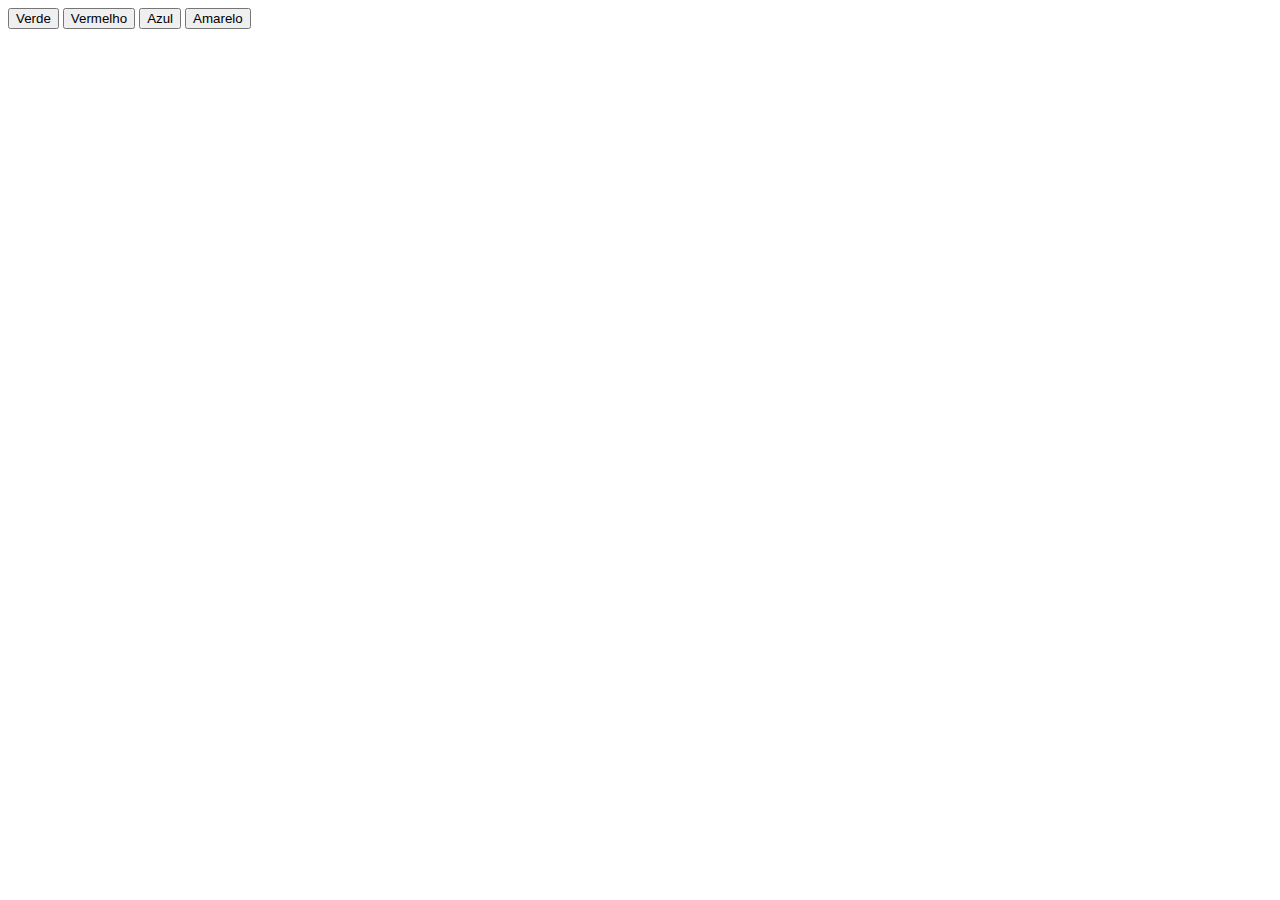
<file: Desafio3/Ex1/index.html>
<!DOCTYPE html>
<html lang="en">
<head>
    <meta charset="UTF-8">
    <meta http-equiv="X-UA-Compatible" content="IE=edge">
    <meta name="viewport" content="width=device-width, initial-scale=1.0">
    <title>Document</title>
    <script src="cor.js"></script>
</head>
<body id="body">

    <form>
        <button type="button" onclick="trocaCor('green')">Verde</button>
        <button type="button" onclick="trocaCor('red')">Vermelho</button>
        <button type="button" onclick="trocaCor('blue')">Azul</button>
        <button type="button" onclick="trocaCor('yellow')">Amarelo</button>
    </form>
    
</body>
</html>
</file>
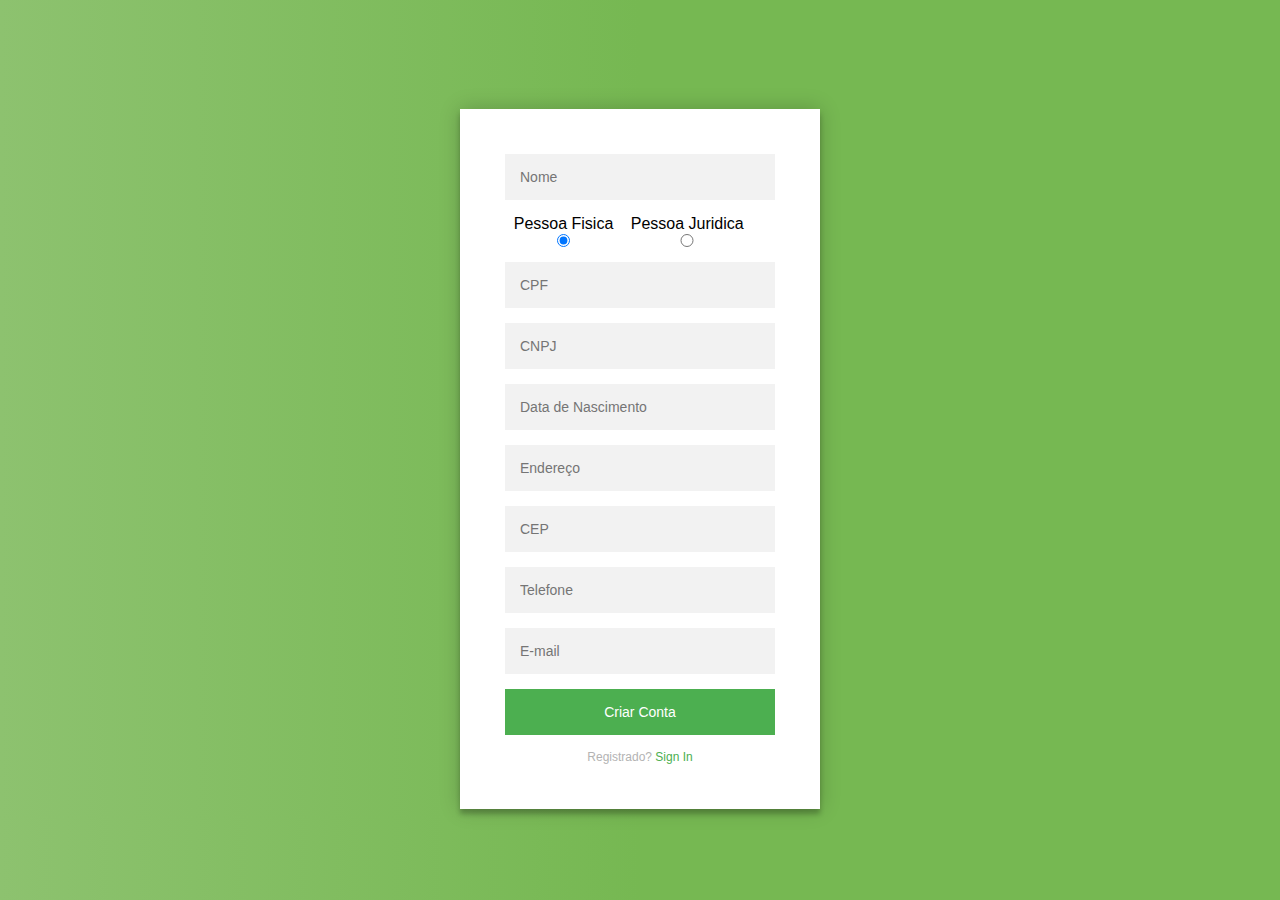
<file: Desafio3/Ex10/index.html>
<!DOCTYPE html>
<html lang="en">
<head>
    <meta charset="UTF-8">
    <meta http-equiv="X-UA-Compatible" content="IE=edge">
    <meta name="viewport" content="width=device-width, initial-scale=1.0">
    <title>Document</title>
    <link rel="stylesheet" type="text/css" href="estilo.css" media="screen" />
</head>
<body>
    <div class="login-page">
        <div class="form">
          <form id="form" class="register-form" method="get">
            <input name="nome" id="nome" type="text" placeholder="Nome" required />
            <div class="form-radio">
              <div>
                <label for="pessoaFisica">Pessoa Fisica</label>
                <input type="radio" name="pessoa" id="pessoaFisica" checked>
              </div>
              <div>
                <label for="pessoaJuridica">Pessoa Juridica</label>
                <input type="radio" name="pessoa" id="pessoaJuridica">
              </div>
            </div>
            <input name="cpf" id="cpf" type="text" placeholder="CPF" minlength="11" maxlength="11" required />
            <input name="cnpj" id="cnpj" type="text" placeholder="CNPJ" minlength="14" maxlength="14" required  disabled/>
            <input name="dataNascimento" id="data-nascimento" type="text" placeholder="Data de Nascimento" required />
            <input name="endereco" type="text" placeholder="Endereço" required />
            <input name="cep" id="cep" type="text" placeholder="CEP" minlength="8" maxlength="8" required />
            <input name="telefone" type="text" placeholder="Telefone" minlength="11" maxlength="11" required/>
            <input name="email" type="email" placeholder="E-mail" required/>
            <button id="btn">Criar Conta</button>
            <p class="message">Registrado? <a href="#">Sign In</a></p>
          </form>          
        </div>
      </div>
      <script>
        const form = document.getElementById('form');
        const nome = document.getElementById('nome')
        const cpf = document.getElementById('cpf');
        const cnpj = document.getElementById('cnpj');
        const dataNascimento = document.getElementById('data-nascimento');
        const pessoaFisica = document.getElementById('pessoaFisica');
        const pessoaJuridica = document.getElementById('pessoaJuridica');
        const cep = document.getElementById("cep");
        
        form.addEventListener('change', ()=>{
          
          if(pessoaFisica.checked){
            cnpj.disabled = true;
            cpf.disabled = false;
            dataNascimento.disabled = false;
            return
          }
          if(pessoaJuridica.checked){
            cpf.disabled = true;
            cnpj.disabled = false;
            dataNascimento.disabled = true;
            return
          }
          
        })

        const botao = document.getElementById('btn');
        
        botao.addEventListener('click', function(){
          event.preventDefault();
          if(nome.value == null || nome.value == ""){
            event.preventDefault();
            alert("Insira um nome válido!");
            nome.focus();
            return;   
          }
          const somenteNumeros = new RegExp('^[0-9]+$');
          if(!somenteNumeros.test(dataNascimento.value) ){
              event.preventDefault();
              alert('Somente numeros no campo Data Nascimento!');
              dataNascimento.focus();
              return;    
          }
          if(!somenteNumeros.test(cep.value) && cep.value.length != 8){
              event.preventDefault();
              alert('Somente numeros e 8 caracteres no campo cep!');
              cep.focus();
              return;    
          }
         
          
        })
        

      </script>
</body>
</html>
</file>
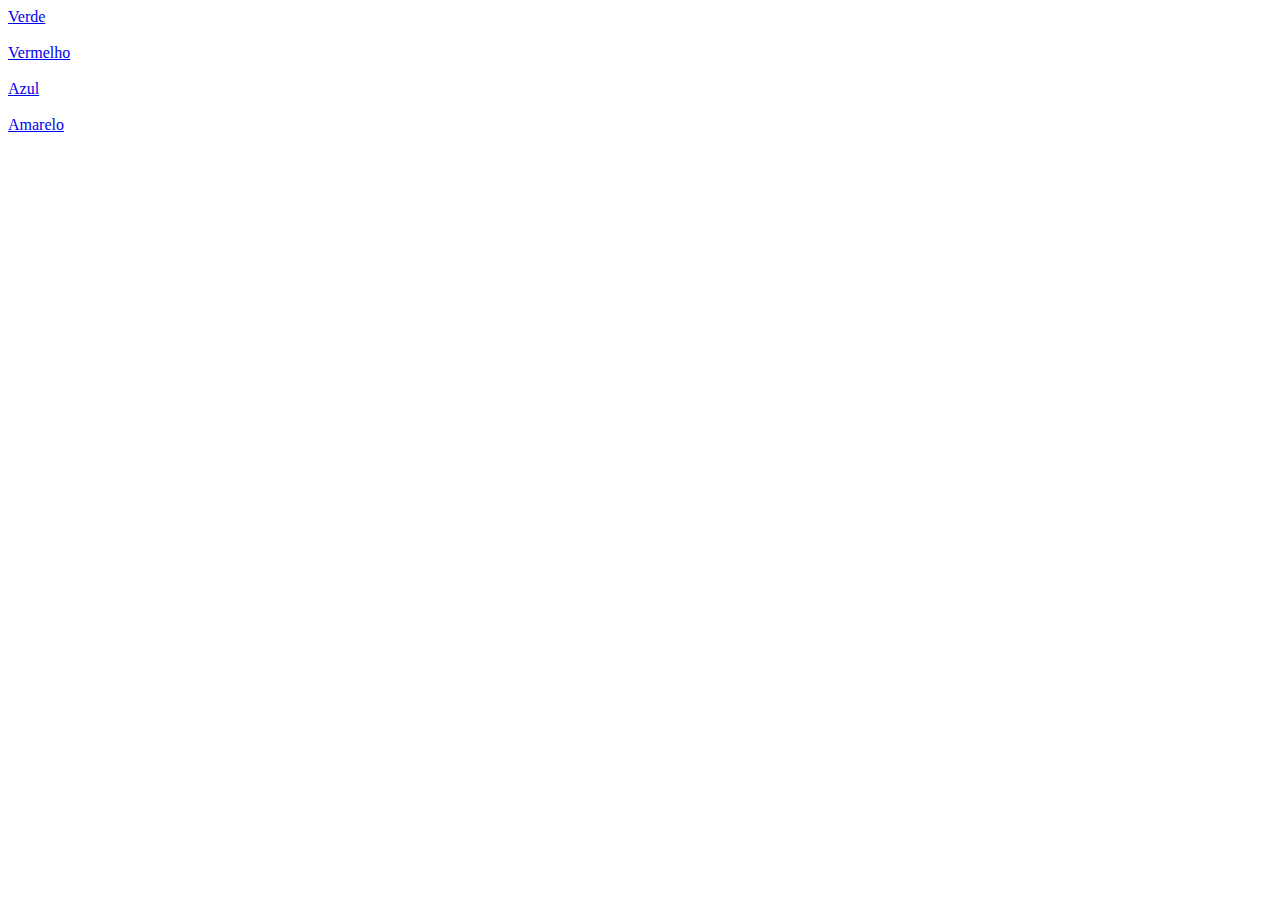
<file: Desafio3/Ex2/index.html>
<!DOCTYPE html>
<html lang="en">
<head>
    <meta charset="UTF-8">
    <meta http-equiv="X-UA-Compatible" content="IE=edge">
    <meta name="viewport" content="width=device-width, initial-scale=1.0">
    <title>Document</title>
</head>
<body>
    <a onmouseover="trocaCor('green')" href="#">Verde</a><br><br>
    <a onmouseover="trocaCor('red')" href="#">Vermelho</a><br><br>
    <a onmouseover="trocaCor('blue')" href="#">Azul</a><br><br>
    <a onmouseover="trocaCor('yellow')" href="#">Amarelo</a><br><br>
    <script>
        function trocaCor(cor){            
    document.body.style.backgroundColor = cor;
 }
    </script>
</body>
</html>
</file>
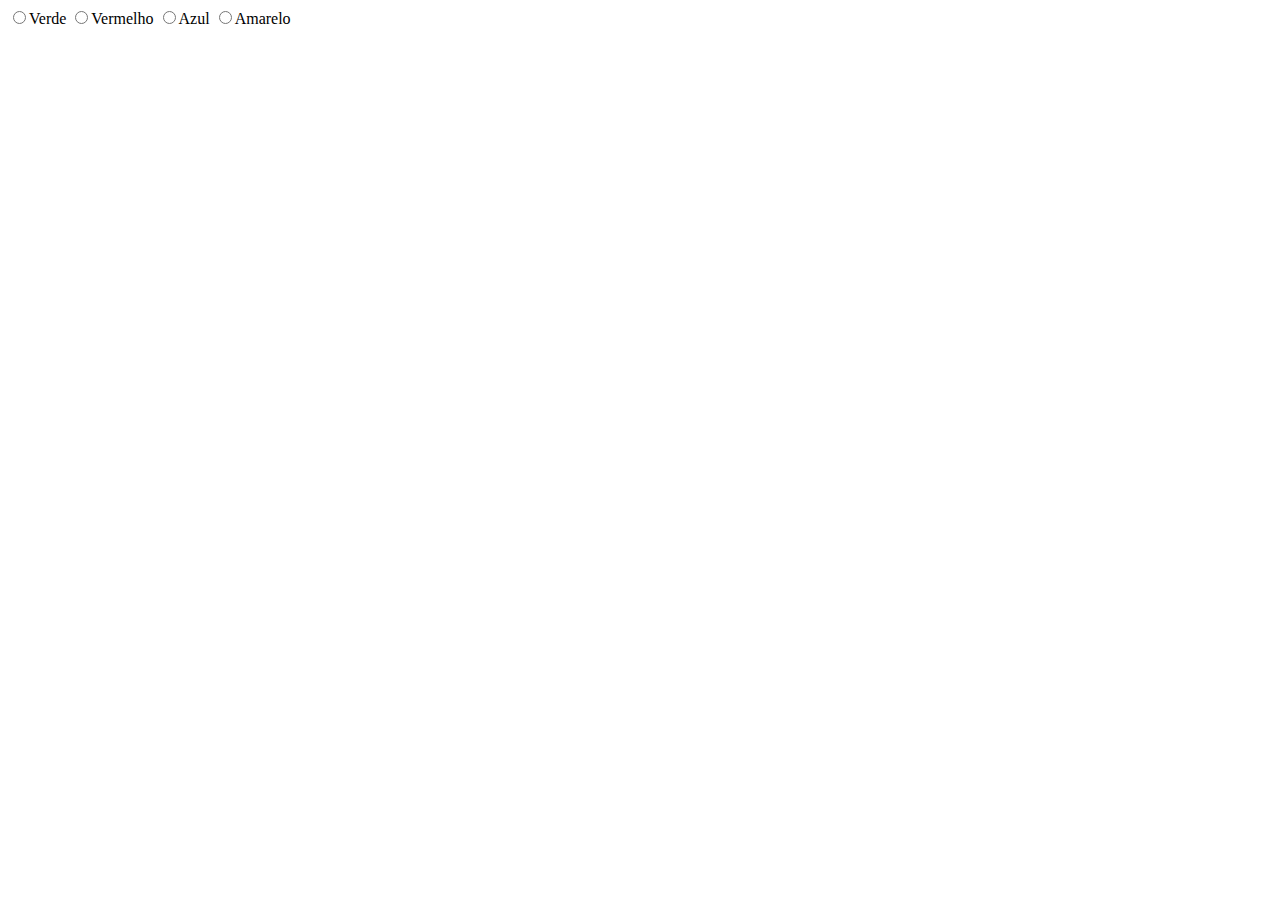
<file: Desafio3/Ex3/index.html>
<!DOCTYPE html>
<html lang="en">
<head>
    <meta charset="UTF-8">
    <meta http-equiv="X-UA-Compatible" content="IE=edge">
    <meta name="viewport" content="width=device-width, initial-scale=1.0">
    <title>Document</title>
</head>
<body>
    
        
        <input onclick="TrocaCor('green')" type="radio" name="cor" value="green">Verde</input>
        <input onclick="TrocaCor('red')" type="radio" name="cor" value="red">Vermelho</input>
        <input onclick="TrocaCor('blue')" type="radio" name="cor" value="blue">Azul</input>
        <input onclick="TrocaCor('yellow')" type="radio" name="cor" value="yellow">Amarelo</input>
    
    <script>
        
        function TrocaCor(cor){
            document.body.style.backgroundColor = cor;
        }
    </script>
</body>
</html>
</file>
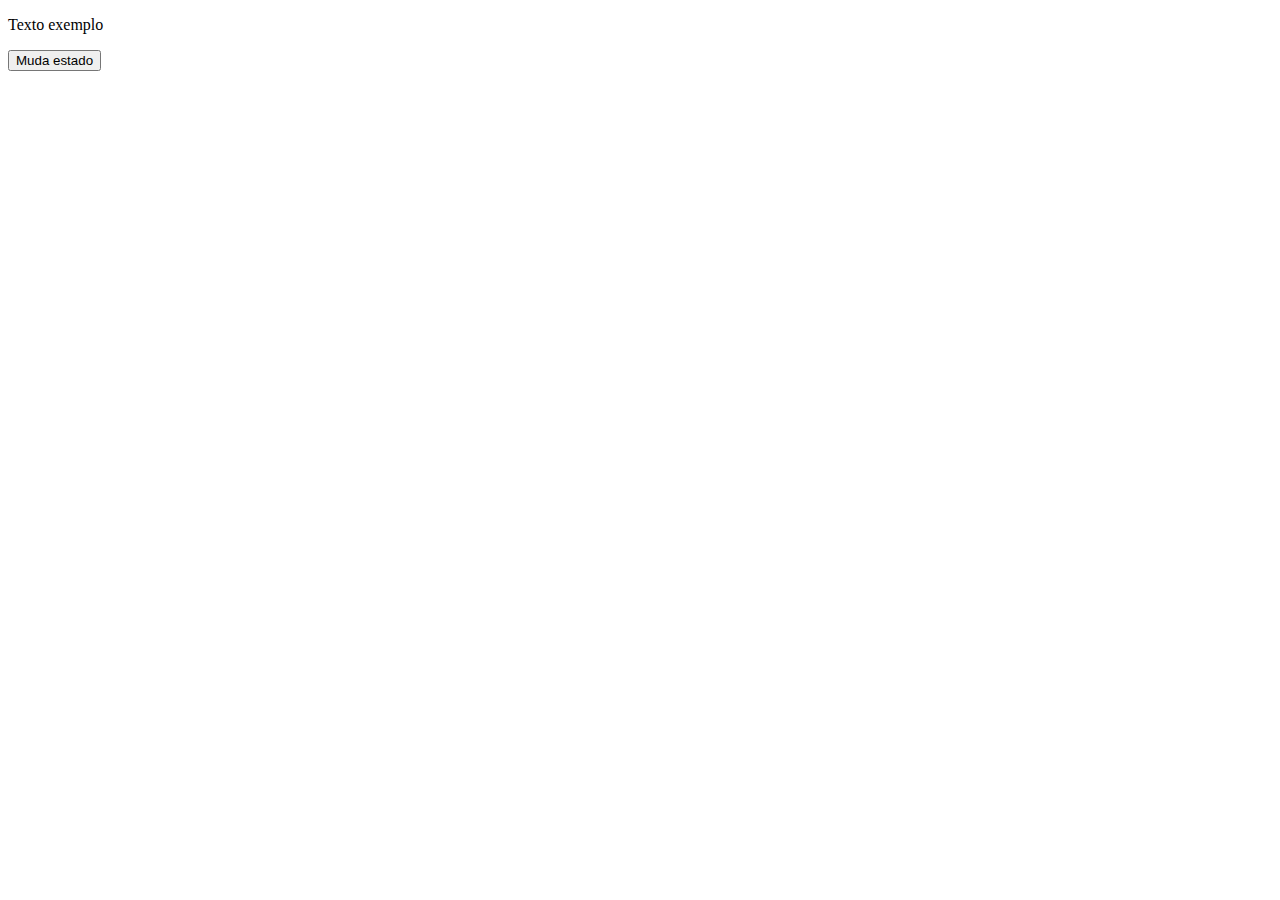
<file: Desafio3/Ex4/index.html>
<!DOCTYPE html>
<html lang="en">
<head>
    <meta charset="UTF-8">
    <meta http-equiv="X-UA-Compatible" content="IE=edge">
    <meta name="viewport" content="width=device-width, initial-scale=1.0">
    <title>Document</title>
</head>
<body>
    <p id="p">Texto exemplo</p>
    <button onclick="MudaTagP()">Muda estado</button>
    <script>
        function MudaTagP(){
            const display = document.getElementById('p').style.display;
            if(display == "none")
                document.getElementById('p').style.display = 'block';
            else
                document.getElementById('p').style.display = 'none';
        }
    </script>
</body>
</html>
</file>
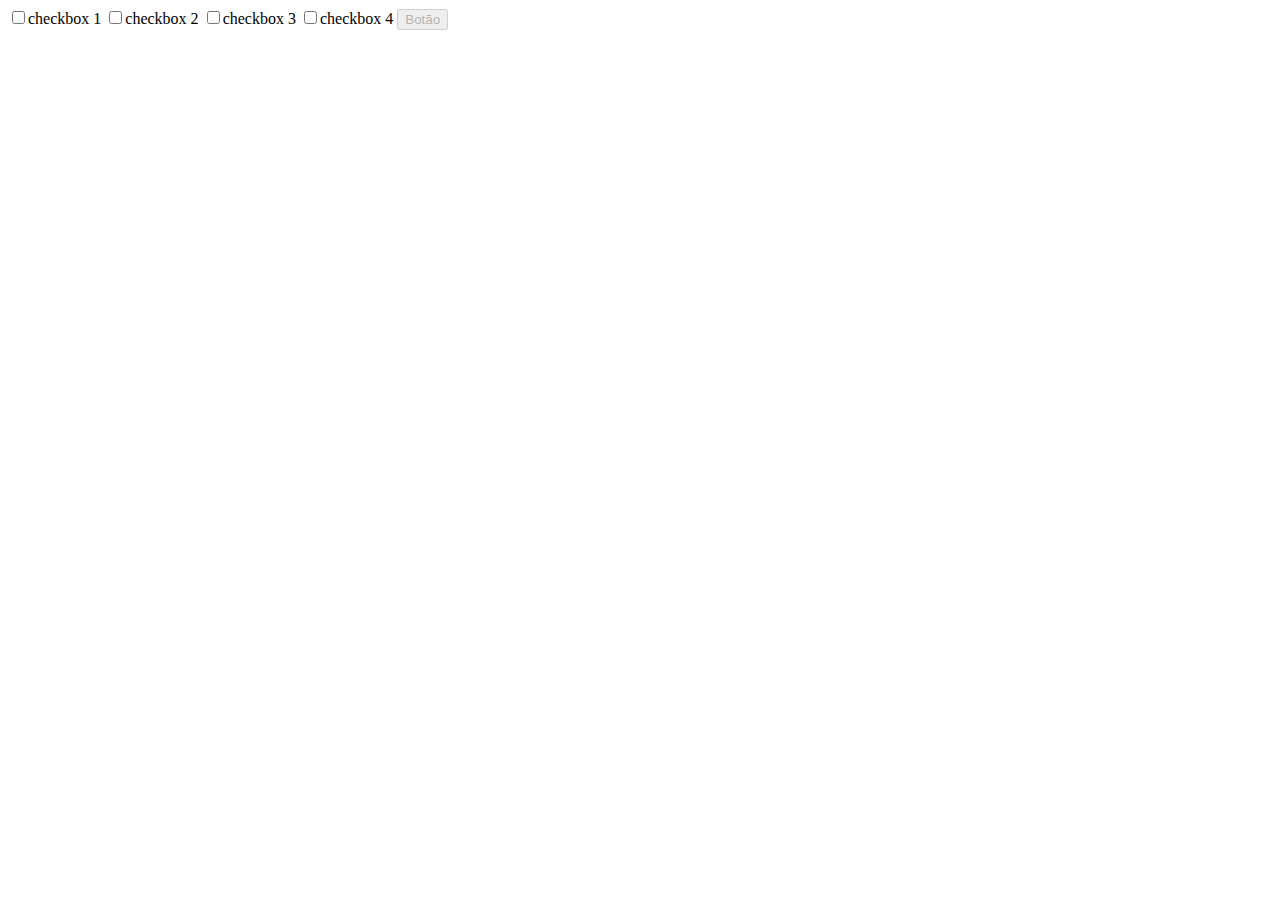
<file: Desafio3/Ex5/index.html>
<!DOCTYPE html>
<html lang="en">
<head>
    <meta charset="UTF-8">
    <meta http-equiv="X-UA-Compatible" content="IE=edge">
    <meta name="viewport" content="width=device-width, initial-scale=1.0">
    <title>Document</title>
</head>
<body>
    <form>
        <input type="checkbox" name="check"><label for="check1">checkbox 1</label>
        <input type="checkbox" name="check"><label for="check1">checkbox 2</label>
        <input type="checkbox" name="check"><label for="check1">checkbox 3</label>
        <input type="checkbox" name="check"><label for="check1">checkbox 4</label>
        <button id="btn" disabled="true">Botão</button>
    </form>

    <script>
        const boxes = document.getElementsByName("check");
        const bt = document.getElementById('btn');
        for(var i = 0; i< boxes.length; i++){
            
            boxes[i].onclick =  function(){
                                
                var cont = document.querySelectorAll("input[name='check']:checked").length;
                                
                bt.disabled = cont > 1 ? false : true;        
            }          
        }                     
    </script>
</body>
</html>
</file>
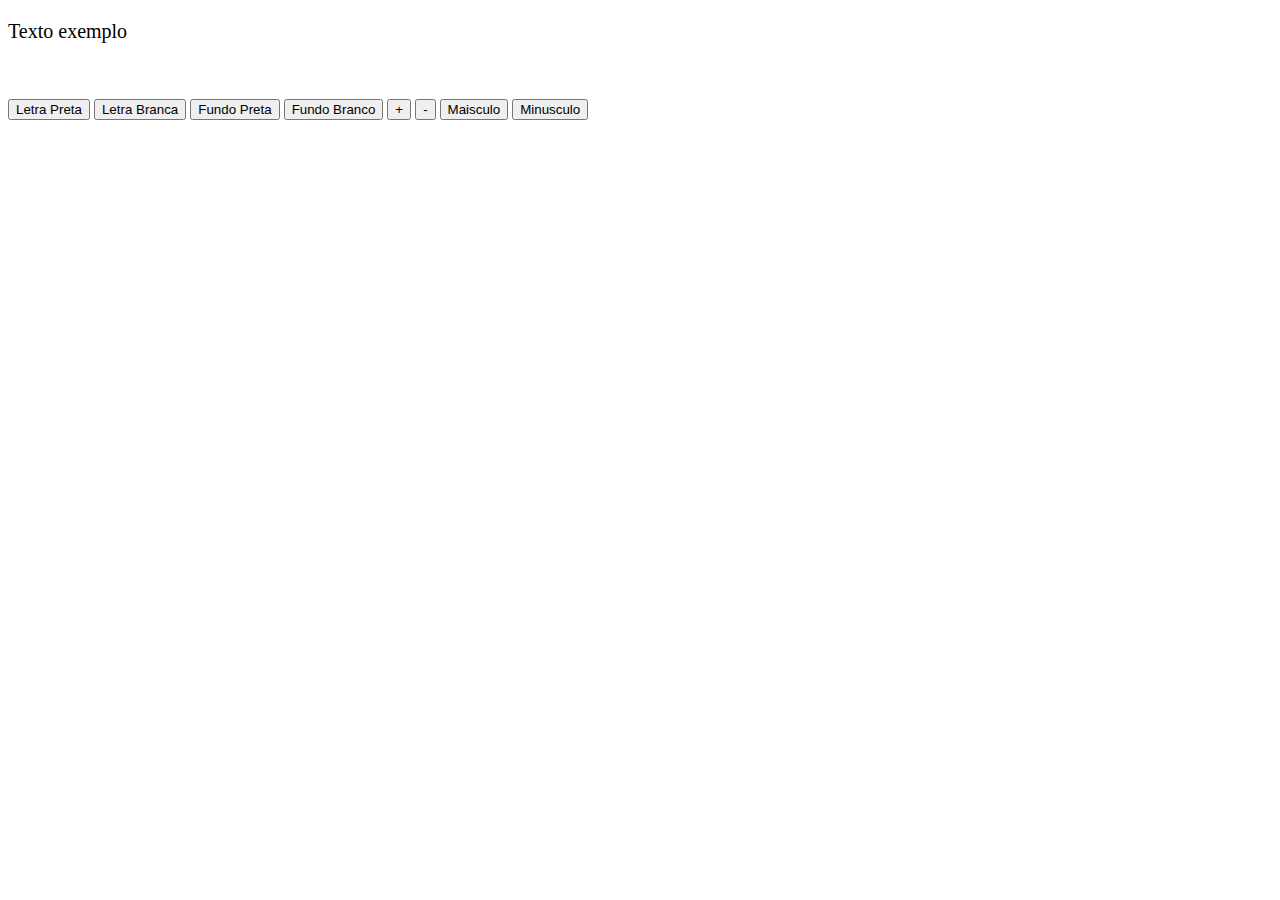
<file: Desafio3/Ex6-8/index.html>
<!DOCTYPE html>
<html lang="en">
<head>
    <meta charset="UTF-8">
    <meta http-equiv="X-UA-Compatible" content="IE=edge">
    <meta name="viewport" content="width=device-width, initial-scale=1.0">
    <title>Document</title>
</head>
<body>
    
    <p style="font-size: 20px;" id="p">Texto exemplo</p><br><br>
    <button onclick="MudaCorLetra('black')">Letra Preta</button>
    <button onclick="MudaCorLetra('white')">Letra Branca</button>
    <button onclick="MudaCorFundo('black')">Fundo Preta</button>
    <button onclick="MudaCorFundo('white')">Fundo Branco</button>
    <button onclick="MudaTamanho('+')">+</button>
    <button onclick="MudaTamanho('-')">-</button>
    <button onclick="MudaLetra('up')">Maisculo</button>
    <button onclick="MudaLetra('down')">Minusculo</button>
    
    

    <script>
        const p = document.getElementById("p");
        let fonte = 20;         
        function MudaCorLetra(cor){
            p.style.color = cor;
        }
        function MudaCorFundo(cor){
            p.style.backgroundColor = cor;
        }
        function MudaTamanho(tamanho){
            
            if(tamanho == "+"){
                fonte++
                p.style.fontSize = fonte + "px";
            }
            else {
                fonte--
                p.style.fontSize = fonte + "px";
            }
        }
        function MudaLetra(direcao){
            
            if(direcao == "up"){
                
               p.innerText=  p.innerText.toUpperCase();
            }
            else {
                p.innerText=  p.innerText.toLowerCase();
            }
        }
    </script>
</body>
</html>
</file>
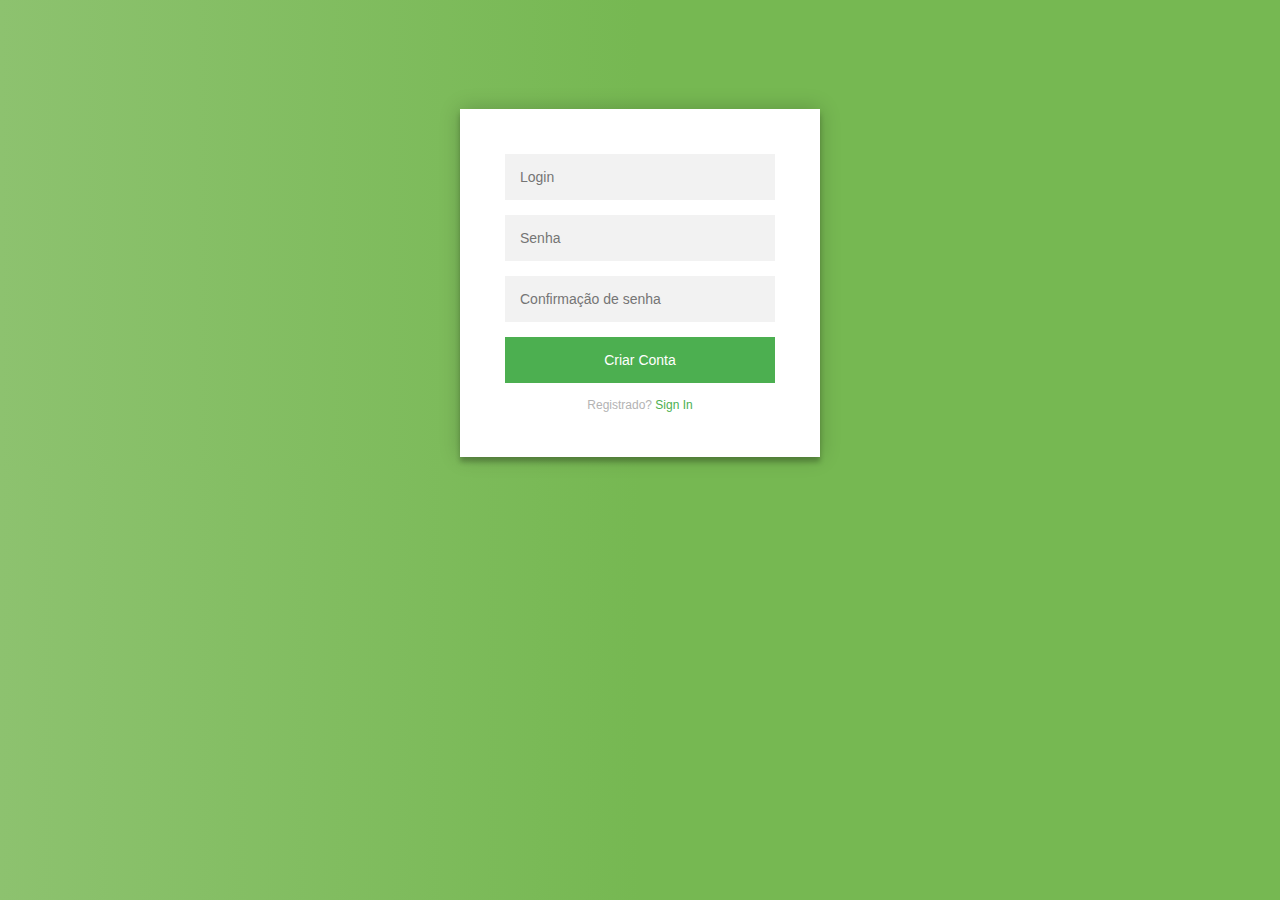
<file: Desafio3/Ex9/index.html>
<!DOCTYPE html>
<html lang="en">
<head>
    <meta charset="UTF-8">
    <meta http-equiv="X-UA-Compatible" content="IE=edge">
    <meta name="viewport" content="width=device-width, initial-scale=1.0">
    <title>Document</title>
    <link rel="stylesheet" type="text/css" href="estilo.css" media="screen" />
</head>
<body>
    <div class="login-page">
        <div class="form">
          <form id="form" class="register-form" method="get" name="formuario">
            <input name="input" id="nome"type="text" placeholder="Login" required />
            <input name="input" id="senha" type="password" placeholder="Senha" minlength="6" maxlength="10" required/>
            <input name="input" id="confirmaSenha" type="password" placeholder="Confirmação de senha" minlength="6" maxlength="10" required/>
            <button id="btn">Criar Conta</button>
            <p class="message">Registrado? <a href="#">Sign In</a></p>
          </form>          
        </div>
      </div>
      <script>
        const botao = document.getElementById('btn');
        const senha = document.getElementById('senha');
        const confirmaSenha = document.getElementById('confirmaSenha');
        const nome = document.getElementById('nome');

        botao.addEventListener('click', function(event){
          //event.preventDefault(); 
            if(nome.value == null || nome.value == ""){
              event.preventDefault();                
              alert('Campo nome precisa ser preenchido!');
              nome.focus();
              return;               
            }
            if(senha.value.length < 6 || senha.value.length > 10){
              event.preventDefault();                
              alert('Campo precisa ter no minimo 6 e maximo 10 caracteres!');
              senha.focus();
              return;    
            }
            
            if(senha.value != confirmaSenha.value){
                event.preventDefault();
                alert('Senha e confirmação de senha não batem!');
                confirmaSenha.focus();
                return;               
            }
            
            
        })
        
        

      </script>
</body>
</html>
</file>
<file: Desafio3/Ex10/estilo.css>
.login-page {
  width: 360px;
  padding: 8% 0 0;
  margin: auto;  
}
.form {
  display: flex;
  justify-content: center;
  background: #FFFFFF;
  max-width: 360px;  
  padding: 45px;
  text-align: center;
  box-shadow: 0 0 20px 0 rgba(0, 0, 0, 0.2), 0 5px 5px 0 rgba(0, 0, 0, 0.24);
}
.form input {
  font-family: sans-serif;  
  background: #f2f2f2;
  width: 100%;
  border: 0;
  margin: 0 0 15px;
  padding: 15px;
  box-sizing: border-box;
  font-size: 14px;
}
.form button { 
  background: #4CAF50;
  width: 100%;
  border: 0;
  padding: 15px;
  color: #FFFFFF;
  font-size: 14px;
  cursor: pointer;
}
.form .message {
  margin: 15px 0 0;
  color: #b3b3b3;
  font-size: 12px;
}
.form .message a {
  color: #4CAF50;
  text-decoration: none;
}
body {    
  background: linear-gradient(90deg, rgba(141,194,111,1) 0%, rgba(118,184,82,1) 50%);
  font-family: sans-serif;      
}
.form-radio{
  display: flex;
  align-items: center;
    
}
</file>
<file: Desafio3/Ex9/estilo.css>
.login-page {
  width: 360px;
  padding: 8% 0 0;
  margin: auto;  
}
.form {
  display: flex;
  justify-content: center;
  background: #FFFFFF;
  max-width: 360px;  
  padding: 45px;
  text-align: center;
  box-shadow: 0 0 20px 0 rgba(0, 0, 0, 0.2), 0 5px 5px 0 rgba(0, 0, 0, 0.24);
}
.form input {
  font-family: sans-serif;  
  background: #f2f2f2;
  width: 100%;
  border: 0;
  margin: 0 0 15px;
  padding: 15px;
  box-sizing: border-box;
  font-size: 14px;
}
.form button { 
  background: #4CAF50;
  width: 100%;
  border: 0;
  padding: 15px;
  color: #FFFFFF;
  font-size: 14px;
  cursor: pointer;
}
.form .message {
  margin: 15px 0 0;
  color: #b3b3b3;
  font-size: 12px;
}
.form .message a {
  color: #4CAF50;
  text-decoration: none;
}
body {    
  background: linear-gradient(90deg, rgba(141,194,111,1) 0%, rgba(118,184,82,1) 50%);
  font-family: sans-serif;
       
}
</file>
